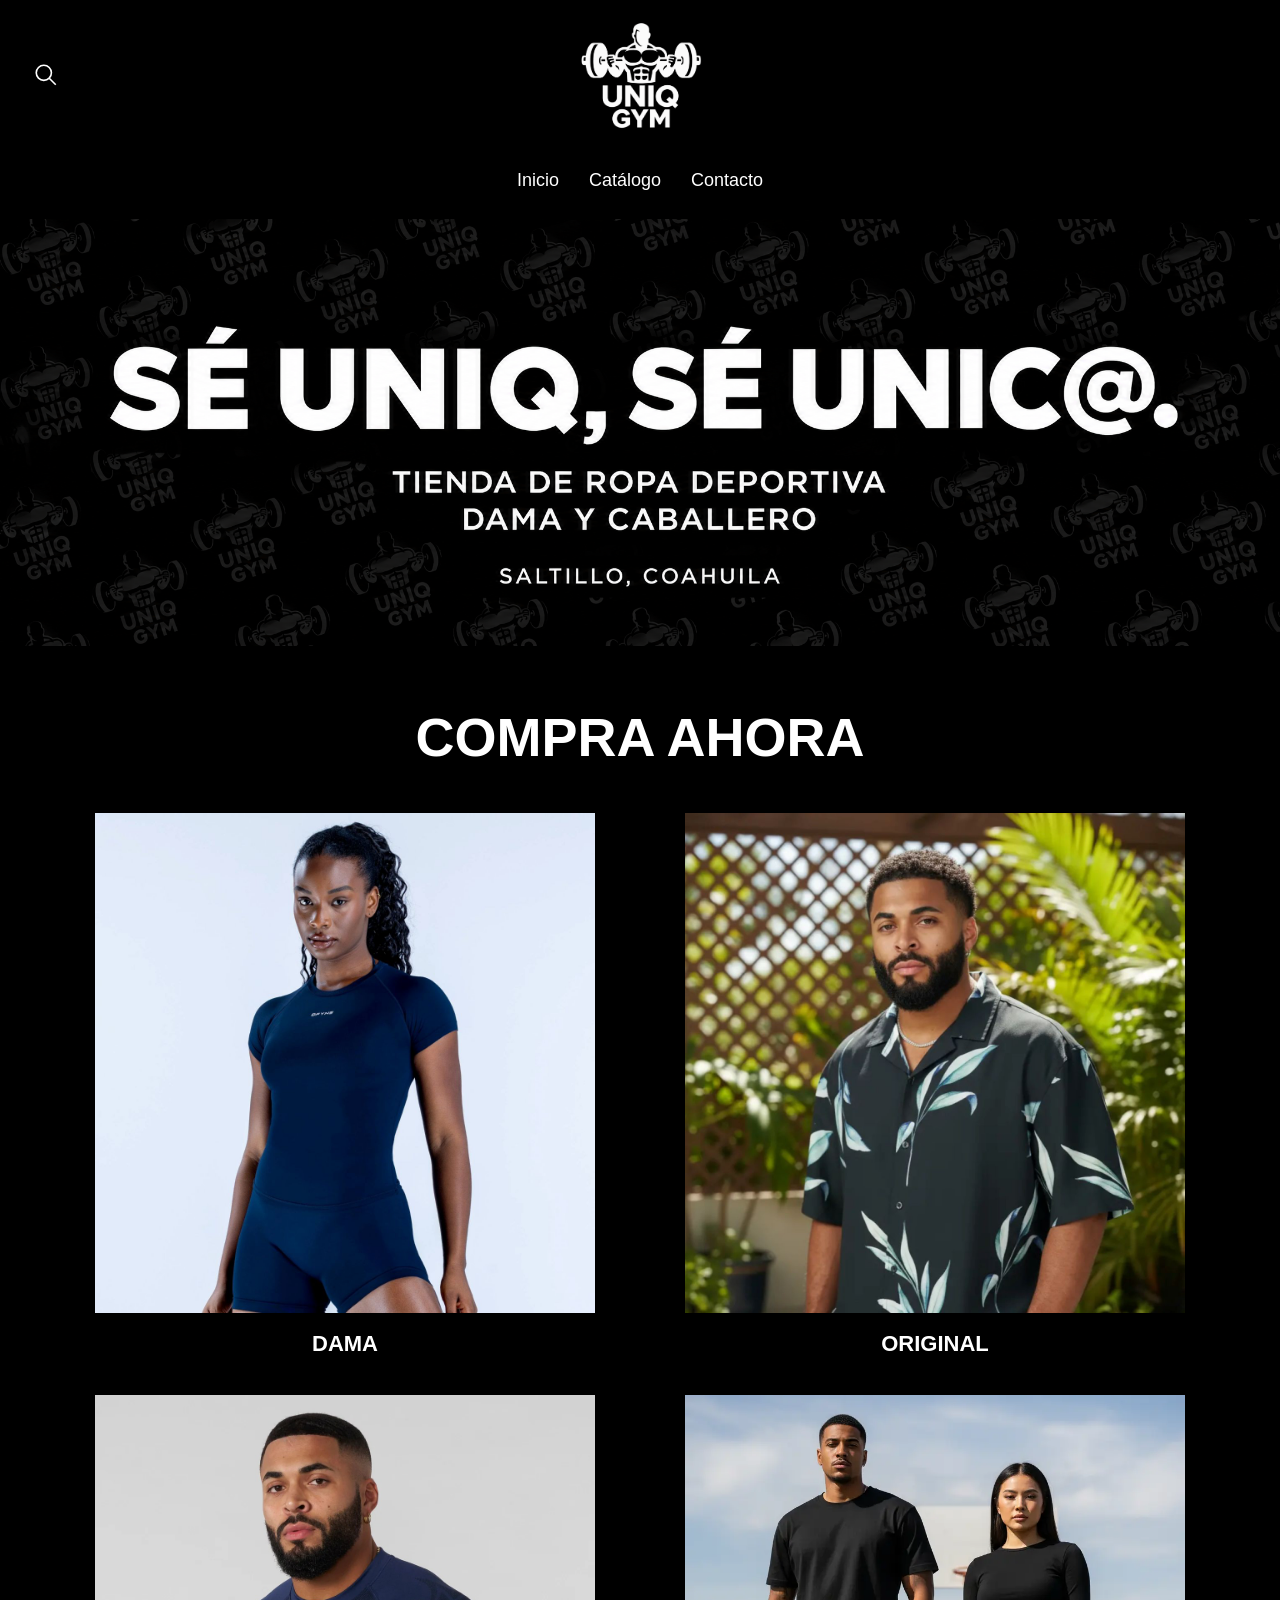
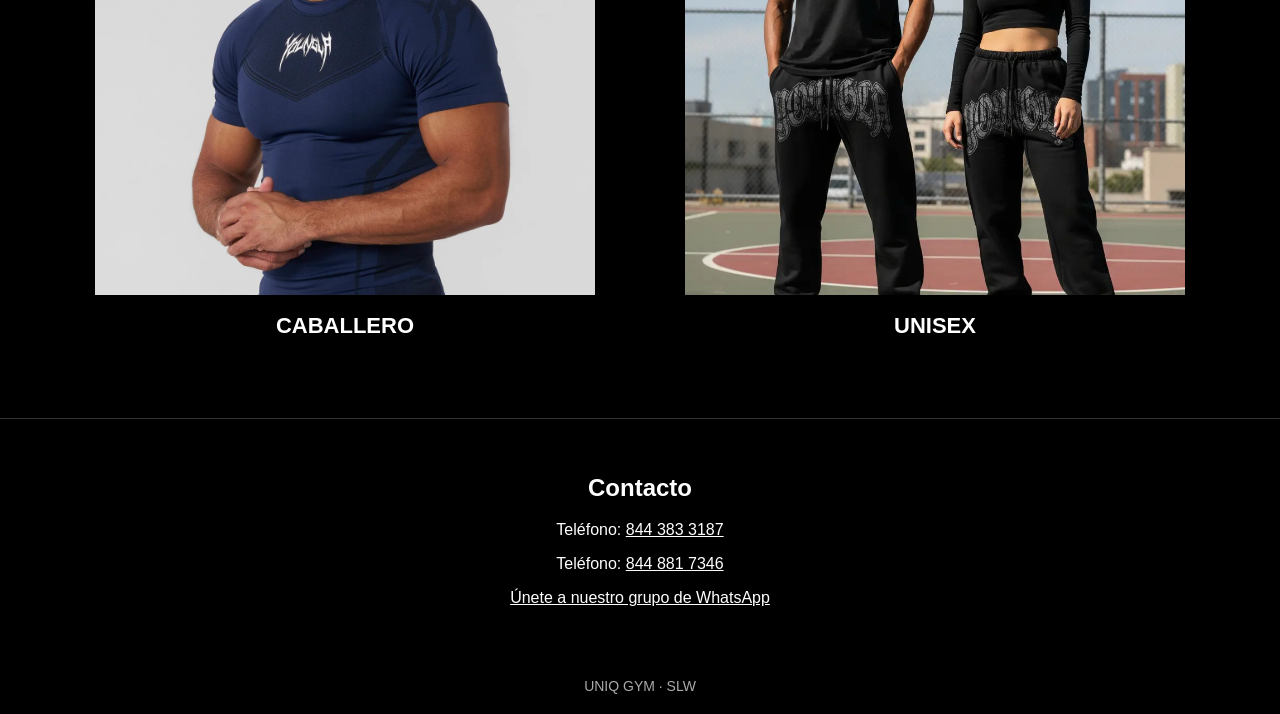
<file: index.html>
<!DOCTYPE html>
<html lang="es">
<head>
  <meta charset="UTF-8">
  <meta name="viewport" content="width=device-width, initial-scale=1.0">
  <title>UNIQ GYM</title>
  <style>
    /* Cambia aquí los colores y la tipografía. */
    * { box-sizing: border-box; }
    html { scroll-behavior: smooth; }
    body { margin: 0; background: #000; color: #fff; font-family: Arial, sans-serif; }
    a { color: inherit; text-decoration: none; }
    .barra-superior { position: relative; display: flex; justify-content: center; align-items: center; min-height: 110px; padding: 20px; }
    .logo { width: 130px; height: 110px; border: none; background: transparent; display: grid; place-items: center; }
    .logo img { width: 100%; height: 100%; object-fit: contain; }
    .boton-buscar { position: absolute; left: 25px; padding: 8px; border: 0; background: transparent; color: white; cursor: pointer; }
    .boton-buscar svg { width: 26px; height: 26px; display: block; }
    nav { display: flex; justify-content: center; gap: 30px; padding: 20px 12px 28px; }
    nav a { font-size: 18px; }
    nav a:hover, nav a:focus-visible { text-decoration: underline; }
    .busqueda { padding: 0 24px 24px; text-align: center; }
    .busqueda input { width: min(100%, 450px); padding: 12px; font: inherit; }
    .portada { min-height: 0; padding: 0; background: transparent; display: grid; place-items: center; }
    /* Guarda principal.jpeg en la misma carpeta que el HTML. */
    .portada img { display: block; width: 100%; height: auto; max-height: 650px; object-fit: contain; }
    .catalogo { max-width: 1200px; margin: auto; padding: 35px 20px 60px; }
    h1 { text-align: center; font-size: clamp(30px, 6vw, 54px); margin: 25px 0 45px; font-weight: 900; }
    .categorias { display: grid; grid-template-columns: repeat(2, minmax(0, 1fr)); gap: 20px; }
    .categoria { text-align: center; }
    .categoria > a { display: block; }
    .foto-categoria { width: 100%; height: 500px; padding: 0; background: transparent; }
    .foto-categoria img { display: block; width: 100%; height: 100%; object-fit: contain; object-position: center; }
    .categoria h2 { font-size: 22px; text-transform: uppercase; }
    .contacto { border-top: 1px solid #333; text-align: center; padding: 35px 20px; }
    .contacto a { text-decoration: underline; }
    footer { text-align: center; padding: 20px; color: #aaa; font-size: 14px; }

    @media (max-width: 480px) {
      nav { gap: 24px; }
      .categorias { gap: 12px; }
      .categoria h2 { font-size: 16px; }
      .foto-categoria { height: 280px; }
    }
  </style>
</head>
<body>
  <header id="inicio">
    <div class="barra-superior">
      <button class="boton-buscar" type="button"
        aria-label="Abrir búsqueda"
        aria-expanded="false"
        aria-controls="busqueda">
        <svg viewBox="0 0 24 24" fill="none"
          stroke="currentColor" stroke-width="1.5" aria-hidden="true">
          <circle cx="10" cy="10" r="7"></circle>
          <path d="m15 15 6 6"></path>
        </svg>
      </button>

      <!-- Guarda logo.png en la misma carpeta que index.html. -->
      <a class="logo" href="#inicio" aria-label="UNIQ GYM: inicio">
        <img src="logo.png" alt="Logotipo de UNIQ GYM">
      </a>
    </div>

    <nav aria-label="Navegación principal">
      <a href="#inicio">Inicio</a>
      <a href="#catalogo">Catálogo</a>
      <a href="#contacto">Contacto</a>
    </nav>

    <div class="busqueda" id="busqueda" hidden>
      <label for="buscar">Buscar categoría:</label>
      <input id="buscar" type="search"
        placeholder="Escribe el nombre de una categoría">
    </div>
  </header>

  <main>
    <section class="portada" aria-label="Imagen principal">
      <img src="banner_principal.png" alt="Promoción de UNIQ GYM">
    </section>

    <section class="catalogo" id="catalogo">
      <h1>COMPRA AHORA</h1>

      <div class="categorias">
        <!-- Cada categoría abre su catálogo en otra pestaña. -->

        <article class="categoria">
          <a href="dama.html" target="_blank" rel="noopener noreferrer">
            <div class="foto-categoria">
              <img src="dama_modelo.jpg" alt="Modelo de ropa para dama">
            </div>
            <h2>Dama</h2>
          </a>
        </article>

        <article class="categoria">
          <a href="original.html" target="_blank" rel="noopener noreferrer">
            <div class="foto-categoria">
              <img src="original_modelo.jpg" alt="Modelo de ropa original">
            </div>
            <h2>Original</h2>
          </a>
        </article>

        <article class="categoria">
          <a href="caballero.html" target="_blank" rel="noopener noreferrer">
            <div class="foto-categoria">
              <img src="caballero_modelo.jpg" alt="Modelo de ropa para caballero">
            </div>
            <h2>Caballero</h2>
          </a>
        </article>

        <article class="categoria">
          <a href="unisex.html" target="_blank" rel="noopener noreferrer">
            <div class="foto-categoria">
              <img src="modelo_unisex.png" alt="Modelos unisex">
            </div>
            <h2>Unisex</h2>
          </a>
        </article>
      </div>

      <p id="sin-resultados" hidden>No se encontraron categorías.</p>
    </section>

    <section class="contacto" id="contacto">
      <h2>Contacto</h2>
      <p>Teléfono: <a href="tel:+528443833187">844 383 3187</a></p>
      <p>Teléfono: <a href="tel:+528448817346">844 881 7346</a></p>

      <p>
        <a href="https://chat.whatsapp.com/HWTNozICdK42UCCc6Hy4zl"
          target="_blank"
          rel="noopener noreferrer">
          Únete a nuestro grupo de WhatsApp
        </a>
      </p>
    </section>
  </main>

  <footer>UNIQ GYM · SLW</footer>

  <script>
    // Abre el buscador y filtra las categorías por su nombre.
    const boton = document.querySelector('.boton-buscar');
    const panel = document.querySelector('#busqueda');
    const campo = document.querySelector('#buscar');

    boton.addEventListener('click', () => {
      panel.hidden = !panel.hidden;
      boton.setAttribute('aria-expanded', String(!panel.hidden));
      if (!panel.hidden) campo.focus();
    });

    campo.addEventListener('input', () => {
      const texto = campo.value.trim().toLocaleLowerCase('es');
      let visibles = 0;

      document.querySelectorAll('.categoria').forEach(categoria => {
        categoria.hidden = !categoria.querySelector('h2')
          .textContent.toLocaleLowerCase('es').includes(texto);

        if (!categoria.hidden) visibles++;
      });

      document.querySelector('#sin-resultados').hidden = visibles > 0;
    });
  </script>
</body>
</html>
</file>
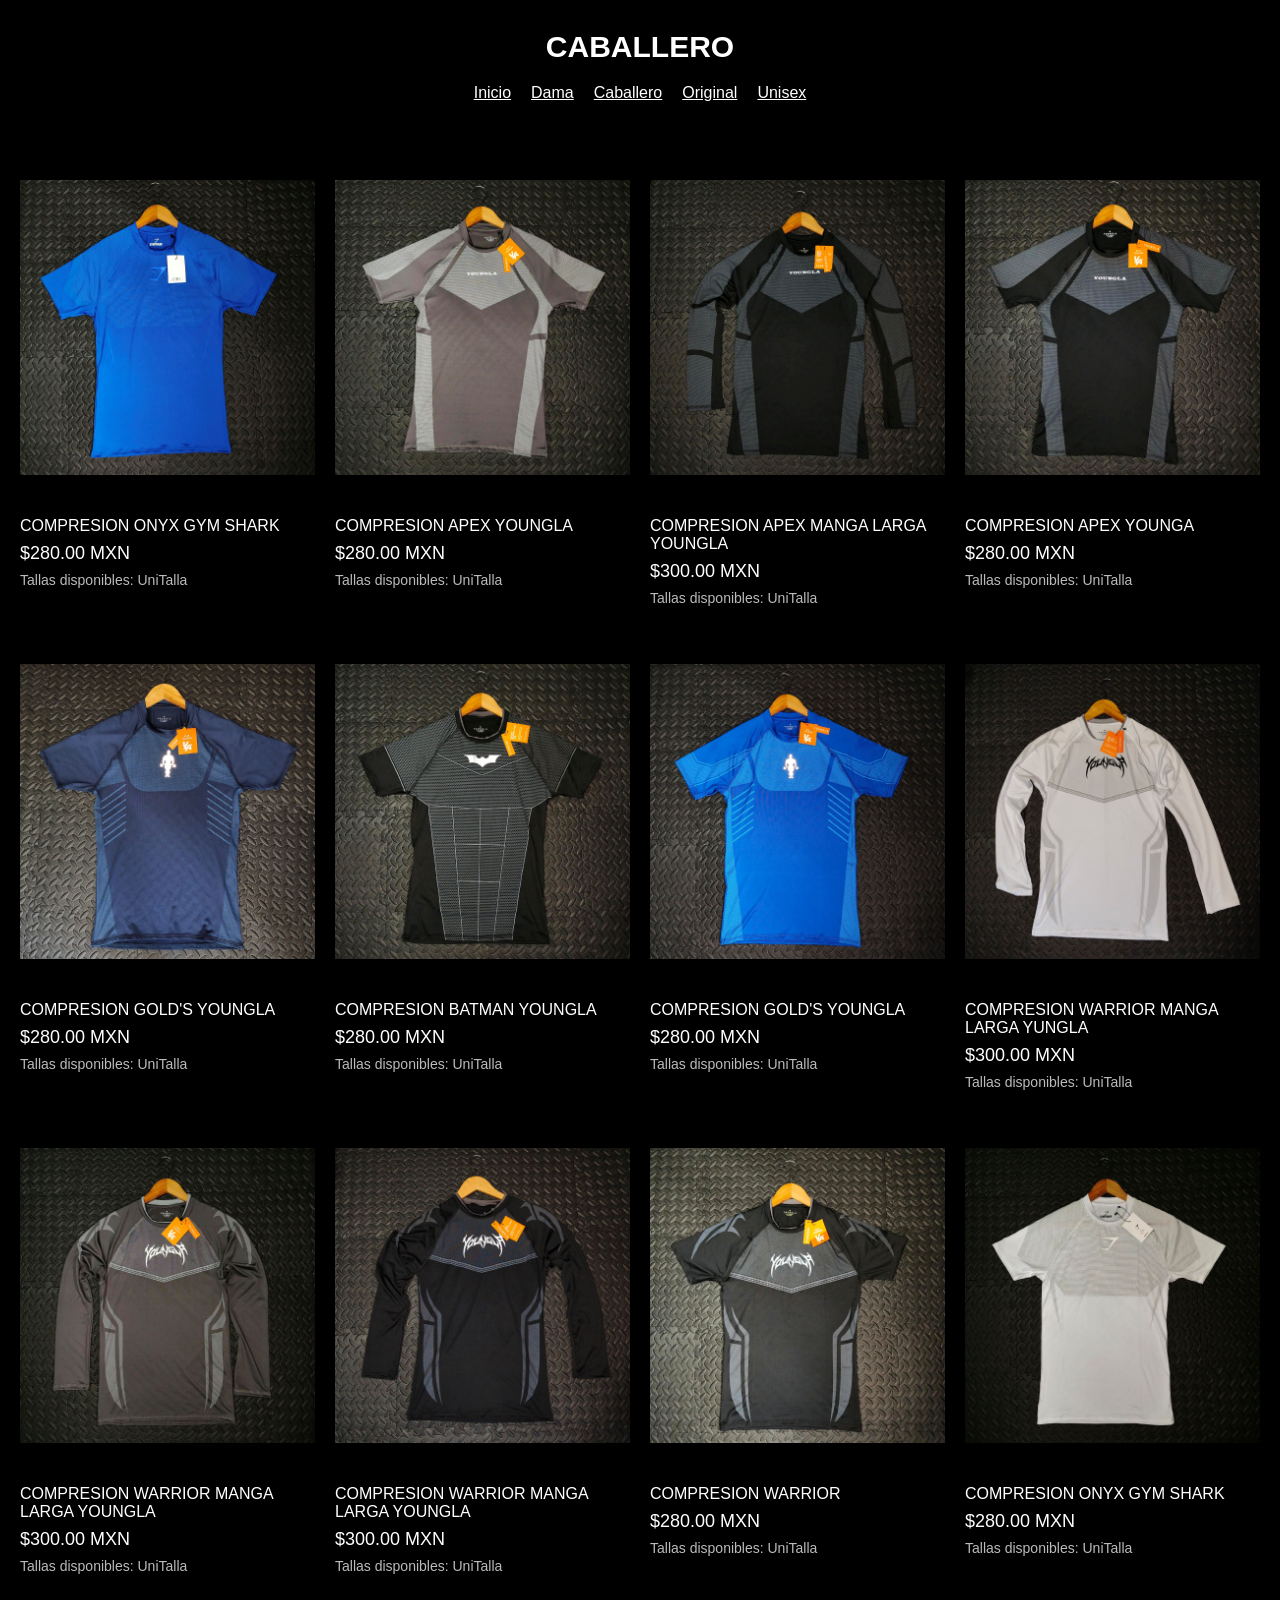
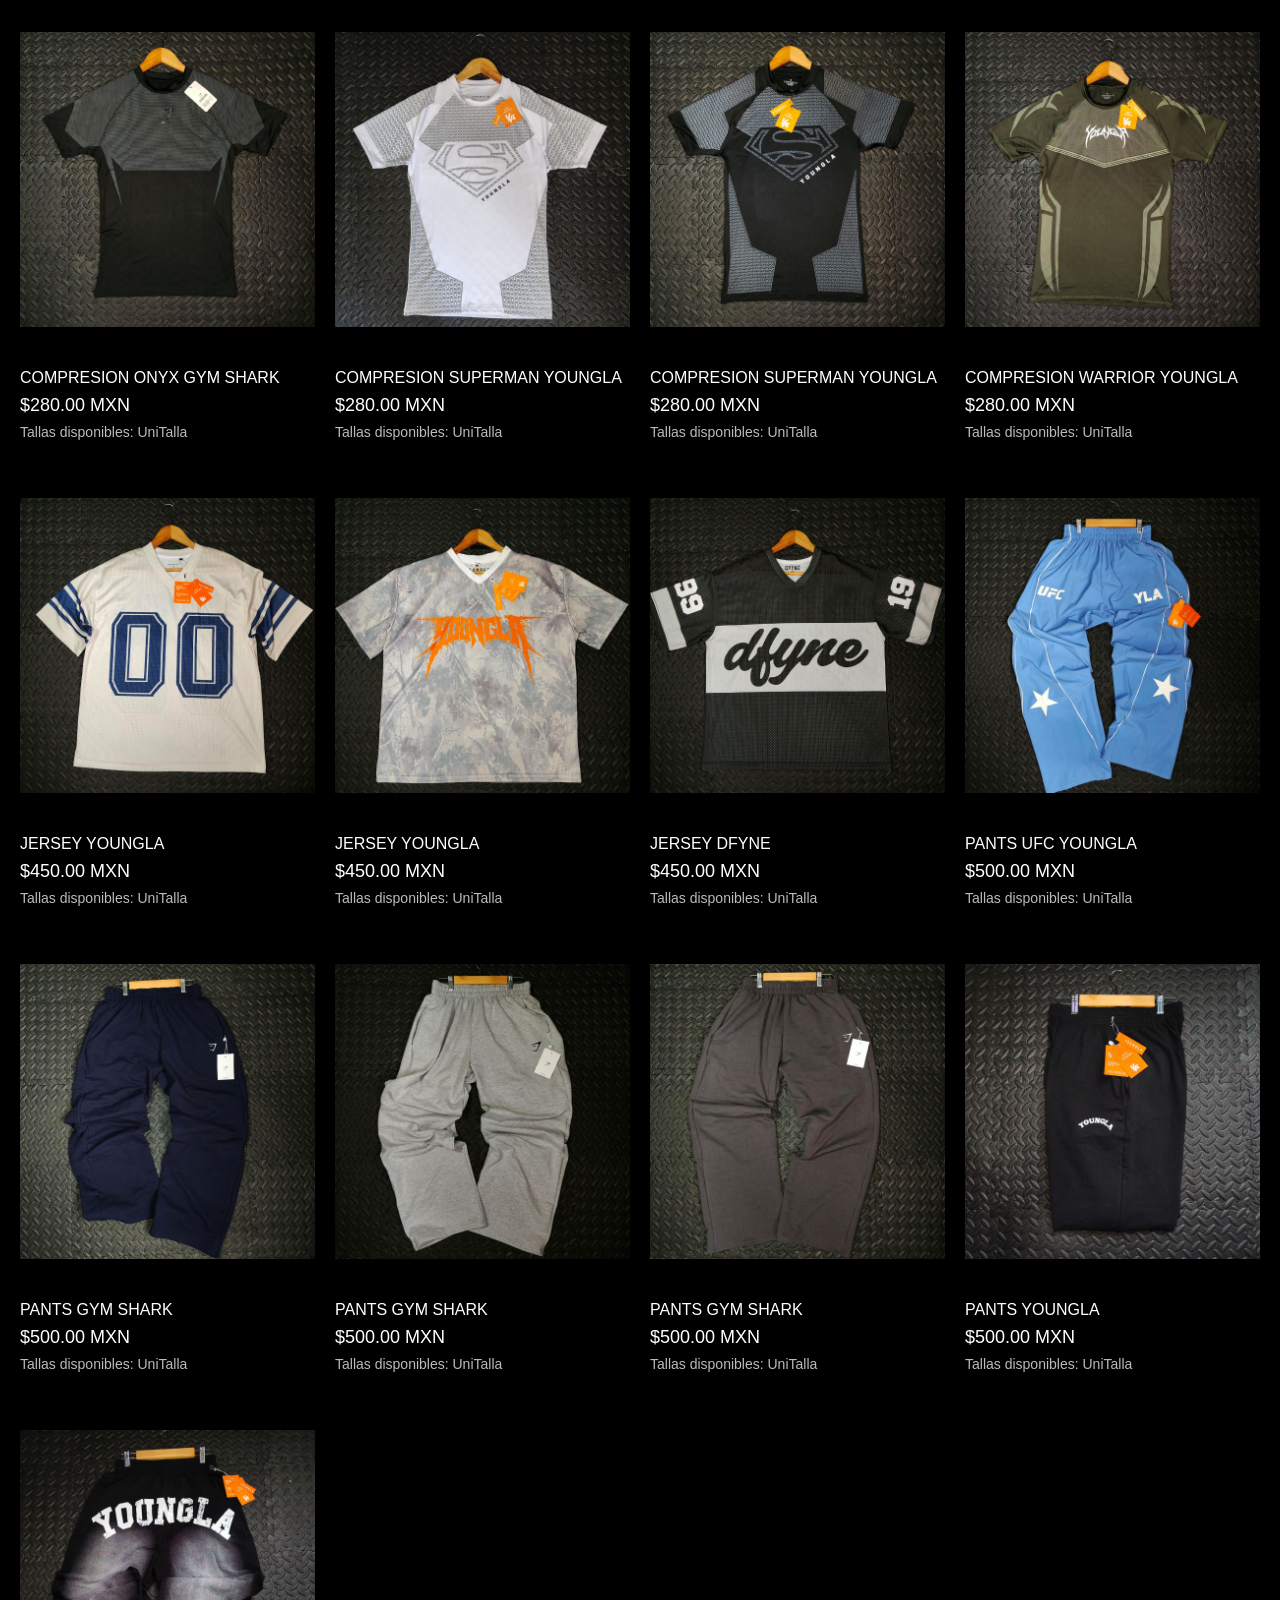
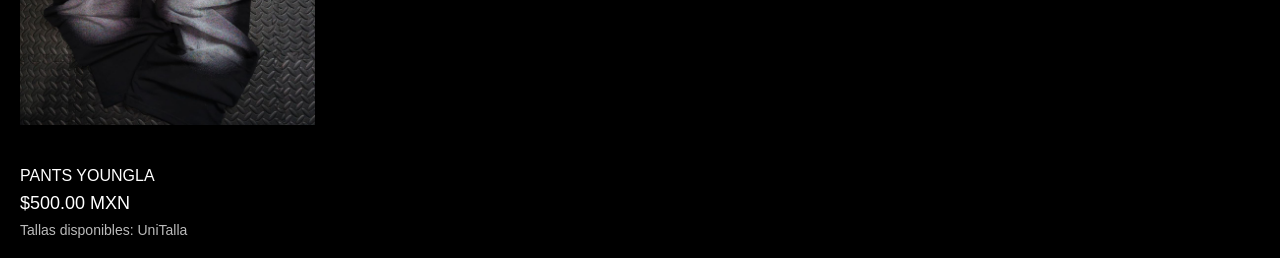
<file: caballero.html>
<!DOCTYPE html><html lang="es"><head><meta charset="UTF-8"><meta name="viewport" content="width=device-width, initial-scale=1.0"><title>Caballero | UNIQ GYM</title><style>

    * { box-sizing: border-box; }

    body {
      margin: 0;
      background: #000;
      color: #fff;
      font-family: Arial, sans-serif;
    }

    header {
      padding: 30px 20px;
      text-align: center;
    }

    h1 {
      margin: 0;
      font-size: 30px;
    }

    .productos {
      max-width: 1400px;
      margin: auto;
      padding: 20px;
      display: grid;
      grid-template-columns: repeat(4, minmax(0, 1fr));
      gap: 30px 20px;
    }

    .producto img {
      display: block;
      width: 100%;
      height: 350px;
      object-fit: contain;
    }

    .producto h2 {
      margin: 15px 0 8px;
      font-size: 16px;
      font-weight: normal;
      text-transform: uppercase;
    }

    .precio {
      margin: 0 0 8px;
      font-size: 18px;
    }

    .tallas {
      margin: 0;
      color: #bbb;
      font-size: 14px;
    }

    @media (max-width: 900px) {
      .productos {
        grid-template-columns: repeat(2, minmax(0, 1fr));
      }
    }

    @media (max-width: 480px) {
      .producto img {
        height: 240px;
      }
    }
  
a {color:inherit;} nav {display:flex;justify-content:center;flex-wrap:wrap;gap:20px;margin-top:20px;} .abrir-foto {display:block;width:100%;padding:0;background:transparent;border:0;color:inherit;cursor:pointer;} .abrir-foto:focus-visible {outline:2px solid white;} dialog {background:#000;color:#fff;border:1px solid #777;width:min(900px,95vw);max-height:95vh;} dialog::backdrop {background:rgba(0,0,0,.85);} dialog img {width:100%;height:65vh;object-fit:contain;} .controles {display:flex;justify-content:center;gap:18px;align-items:center;} .controles button {padding:10px;cursor:pointer;}

/* Vista del producto: fotografías a la izquierda e información a la derecha. */
dialog.ficha-producto {position:fixed;inset:0;width:100vw;max-width:none;height:100dvh;max-height:none;margin:0;padding:0;border:0;background:#000;color:#fff;overflow:auto;}
dialog.ficha-producto::backdrop {background:#000;}
.ficha-barra {position:sticky;top:0;z-index:2;display:flex;align-items:center;justify-content:space-between;gap:20px;padding:18px 28px;background:#000;border-bottom:1px solid #222;}
.ficha-barra strong {font-size:19px;letter-spacing:2px;}
.ficha-barra button {background:transparent;color:#fff;border:1px solid #777;border-radius:25px;padding:10px 18px;cursor:pointer;font:inherit;}
.ficha-contenido {display:grid;grid-template-columns:minmax(0,2fr) minmax(280px,1fr);gap:45px;padding:30px;max-width:1800px;margin:auto;align-items:start;}
.ficha-fotos {display:grid;grid-template-columns:repeat(2,minmax(0,1fr));gap:8px;}
.ficha-fotos.una-foto {grid-template-columns:1fr;}
.ficha-fotos img {display:block;width:100%;height:auto;aspect-ratio:3/4;max-height:80vh;object-fit:contain;background:#000;}
.ficha-info {position:sticky;top:95px;text-align:left;padding:10px 0;overflow-wrap:anywhere;}
.ficha-info h2 {font-size:clamp(25px,3vw,38px);line-height:1.2;font-weight:normal;margin:0 0 22px;text-transform:uppercase;}
.ficha-info .ficha-precio {font-size:22px;margin:0 0 35px;}
.ficha-info h3 {font-size:15px;text-transform:uppercase;letter-spacing:1px;margin:26px 0 14px;}
.ficha-info .ficha-especificaciones {line-height:1.7;color:#ccc;white-space:pre-line;}
.ficha-tallas {display:flex;flex-wrap:wrap;gap:10px;}
.ficha-talla {display:inline-block;min-width:48px;padding:12px 15px;border:1px solid #777;text-align:center;}
@media(max-width:850px){.ficha-contenido{grid-template-columns:1fr;gap:25px;padding:18px;}.ficha-info{position:static;}.ficha-fotos img{max-height:65vh;}.ficha-barra{padding:15px 18px;}}

</style></head><body><header><h1>CABALLERO</h1><nav aria-label="Categorías"><a href="index.html">Inicio</a><a href="dama.html">Dama</a><a href="caballero.html">Caballero</a><a href="original.html">Original</a><a href="unisex.html">Unisex</a></nav></header><main class="productos">
<article class="producto"><button class="abrir-foto" type="button" aria-label="Ver fotos de Compresion ags" data-fotos="caballero/compresion_ags.jpg" data-especificaciones=""><img src="caballero/compresion_ags.jpg" alt="Compresion ags" loading="lazy"></button><h2>Compresion Onyx Gym Shark</h2><p class="precio">$280.00 MXN</p><p class="tallas">Tallas disponibles: UniTalla</p></article>

<article class="producto"><button class="abrir-foto" type="button" aria-label="Ver fotos de Compresion agyla" data-fotos="caballero/compresion_agyla.jpg" data-especificaciones=""><img src="caballero/compresion_agyla.jpg" alt="Compresion agyla" loading="lazy"></button><h2>Compresion Apex Youngla</h2><p class="precio">$280.00 MXN</p><p class="tallas">Tallas disponibles: UniTalla </p></article>

<article class="producto"><button class="abrir-foto" type="button" aria-label="Ver fotos de Compresion amlyla" data-fotos="caballero/compresion_amlyla.jpg" data-especificaciones=""><img src="caballero/compresion_amlyla.jpg" alt="Compresion amlyla" loading="lazy"></button><h2>Compresion Apex Manga larga Youngla</h2><p class="precio">$300.00 MXN</p><p class="tallas">Tallas disponibles: UniTalla</p></article>

<article class="producto"><button class="abrir-foto" type="button" aria-label="Ver fotos de Compresion anyla" data-fotos="caballero/compresion_anyla.jpg" data-especificaciones=""><img src="caballero/compresion_anyla.jpg" alt="Compresion anyla" loading="lazy"></button><h2>Compresion Apex Younga</h2><p class="precio">$280.00 MXN</p><p class="tallas">Tallas disponibles: UniTalla</p></article>

<article class="producto"><button class="abrir-foto" type="button" aria-label="Ver fotos de Compresion ayla" data-fotos="caballero/compresion_ayla.jpg" data-especificaciones=""><img src="caballero/compresion_ayla.jpg" alt="Compresion ayla" loading="lazy"></button><h2>Compresion Gold's Youngla</h2><p class="precio">$280.00 MXN</p><p class="tallas">Tallas disponibles: UniTalla</p></article>

<article class="producto"><button class="abrir-foto" type="button" aria-label="Ver fotos de Compresion bnyla" data-fotos="caballero/compresion_bnyla.jpg" data-especificaciones=""><img src="caballero/compresion_bnyla.jpg" alt="Compresion bnyla" loading="lazy"></button><h2>Compresion Batman Youngla</h2><p class="precio">$280.00 MXN</p><p class="tallas">Tallas disponibles: UniTalla</p></article>

<article class="producto"><button class="abrir-foto" type="button" aria-label="Ver fotos de Compresion mcayla" data-fotos="caballero/compresion_mcayla.jpg" data-especificaciones=""><img src="caballero/compresion_mcayla.jpg" alt="Compresion mcayla" loading="lazy"></button><h2>Compresion Gold's Youngla</h2><p class="precio">$280.00 MXN</p><p class="tallas">Tallas disponibles: UniTalla</p></article>

<article class="producto"><button class="abrir-foto" type="button" aria-label="Ver fotos de Compresion mlbyla" data-fotos="caballero/compresion_mlbyla.jpg" data-especificaciones=""><img src="caballero/compresion_mlbyla.jpg" alt="Compresion mlbyla" loading="lazy"></button><h2>Compresion Warrior Manga larga Yungla</h2><p class="precio">$300.00 MXN</p><p class="tallas">Tallas disponibles: UniTalla</p></article>

<article class="producto"><button class="abrir-foto" type="button" aria-label="Ver fotos de Compresion mlgyla" data-fotos="caballero/compresion_mlgyla.jpg" data-especificaciones=""><img src="caballero/compresion_mlgyla.jpg" alt="Compresion mlgyla" loading="lazy"></button><h2>Compresion Warrior Manga larga Youngla</h2><p class="precio">$300.00 MXN</p><p class="tallas">Tallas disponibles: UniTalla</p></article>

<article class="producto"><button class="abrir-foto" type="button" aria-label="Ver fotos de Compresion mlyla" data-fotos="caballero/compresion_mlyla.jpg" data-especificaciones=""><img src="caballero/compresion_mlyla.jpg" alt="Compresion mlyla" loading="lazy"></button><h2>Compresion Warrior Manga larga Youngla</h2><p class="precio">$300.00 MXN</p><p class="tallas">Tallas disponibles: UniTalla</p></article>

<article class="producto"><button class="abrir-foto" type="button" aria-label="Ver fotos de Compresion nyla" data-fotos="caballero/compresion_nyla.jpg" data-especificaciones=""><img src="caballero/compresion_nyla.jpg" alt="Compresion nyla" loading="lazy"></button><h2>Compresion Warrior</h2><p class="precio">$280.00 MXN</p><p class="tallas">Tallas disponibles: UniTalla</p></article>

<article class="producto"><button class="abrir-foto" type="button" aria-label="Ver fotos de Compresion obgs" data-fotos="caballero/compresion_obgs.jpg" data-especificaciones=""><img src="caballero/compresion_obgs.jpg" alt="Compresion obgs" loading="lazy"></button><h2>Compresion Onyx Gym Shark</h2><p class="precio">$280.00 MXN</p><p class="tallas">Tallas disponibles: UniTalla</p></article>

<article class="producto"><button class="abrir-foto" type="button" aria-label="Ver fotos de Compresion ongsa" data-fotos="caballero/compresion_ongs.jpg" data-especificaciones=""><img src="caballero/compresion_ongs.jpg" alt="Compresion ongsa" loading="lazy"></button><h2>Compresion Onyx Gym Shark</h2><p class="precio">$280.00 MXN</p><p class="tallas">Tallas disponibles: UniTalla</p></article>

<article class="producto"><button class="abrir-foto" type="button" aria-label="Ver fotos de Compresion sbyla" data-fotos="caballero/compresion_sbyla.jpg" data-especificaciones=""><img src="caballero/compresion_sbyla.jpg" alt="Compresion sbyla" loading="lazy"></button><h2>Compresion Superman Youngla</h2><p class="precio">$280.00 MXN</p><p class="tallas">Tallas disponibles: UniTalla</p></article>

<article class="producto"><button class="abrir-foto" type="button" aria-label="Ver fotos de Compresion snyla" data-fotos="caballero/compresion_snyla.jpg" data-especificaciones=""><img src="caballero/compresion_snyla.jpg" alt="Compresion snyla" loading="lazy"></button><h2>Compresion Superman Youngla</h2><p class="precio">$280.00 MXN</p><p class="tallas">Tallas disponibles: UniTalla</p></article>

<article class="producto"><button class="abrir-foto" type="button" aria-label="Ver fotos de Compresion vyla" data-fotos="caballero/compresion_vyla.jpg" data-especificaciones=""><img src="caballero/compresion_vyla.jpg" alt="Compresion vyla" loading="lazy"></button><h2>Compresion Warrior Youngla</h2><p class="precio">$280.00 MXN</p><p class="tallas">Tallas disponibles: UniTalla</p></article>

<article class="producto"><button class="abrir-foto" type="button" aria-label="Ver fotos de Jersey 00yla" data-fotos="caballero/jersey_00yla.jpg" data-especificaciones=""><img src="caballero/jersey_00yla.jpg" alt="Jersey 00yla" loading="lazy"></button><h2>Jersey Youngla</h2><p class="precio">$450.00 MXN</p><p class="tallas">Tallas disponibles: UniTalla</p></article>

<article class="producto"><button class="abrir-foto" type="button" aria-label="Ver fotos de Jersey cyla" data-fotos="caballero/jersey_cyla.jpg" data-especificaciones=""><img src="caballero/jersey_cyla.jpg" alt="Jersey cyla" loading="lazy"></button><h2>Jersey Youngla</h2><p class="precio">$450.00 MXN</p><p class="tallas">Tallas disponibles: UniTalla</p></article>

<article class="producto"><button class="abrir-foto" type="button" aria-label="Ver fotos de Jersey ndfyne" data-fotos="caballero/jersey_ndfyne.jpg" data-especificaciones=""><img src="caballero/jersey_ndfyne.jpg" alt="Jersey ndfyne" loading="lazy"></button><h2>Jersey Dfyne</h2><p class="precio">$450.00 MXN</p><p class="tallas">Tallas disponibles: UniTalla</p></article>

<article class="producto"><button class="abrir-foto" type="button" aria-label="Ver fotos de Pants acufcyla" data-fotos="caballero/pants_acufcyla.jpg" data-especificaciones=""><img src="caballero/pants_acufcyla.jpg" alt="Pants acufcyla" loading="lazy"></button><h2>Pants UFC Youngla</h2><p class="precio">$500.00 MXN</p><p class="tallas">Tallas disponibles: UniTalla</p></article>

<article class="producto"><button class="abrir-foto" type="button" aria-label="Ver fotos de Pants ags" data-fotos="caballero/pants_ags.jpg" data-especificaciones=""><img src="caballero/pants_ags.jpg" alt="Pants ags" loading="lazy"></button><h2>Pants Gym Shark</h2><p class="precio">$500.00 MXN</p><p class="tallas">Tallas disponibles: UniTalla</p></article>

<article class="producto"><button class="abrir-foto" type="button" aria-label="Ver fotos de Pants gcgs" data-fotos="caballero/pants_gcgs.jpg" data-especificaciones=""><img src="caballero/pants_gcgs.jpg" alt="Pants gcgs" loading="lazy"></button><h2>Pants Gym Shark</h2><p class="precio">$500.00 MXN</p><p class="tallas">Tallas disponibles: UniTalla</p></article>

<article class="producto"><button class="abrir-foto" type="button" aria-label="Ver fotos de Pants ggs" data-fotos="caballero/pants_ggs.jpg" data-especificaciones=""><img src="caballero/pants_ggs.jpg" alt="Pants ggs" loading="lazy"></button><h2>Pants Gym Shark</h2><p class="precio">$500.00 MXN</p><p class="tallas">Tallas disponibles: UniTalla</p></article>

<article class="producto"><button class="abrir-foto" type="button" aria-label="Ver fotos de Pants nsyla" data-fotos="caballero/pants_nsyla.jpg" data-especificaciones=""><img src="caballero/pants_nsyla.jpg" alt="Pants nsyla" loading="lazy"></button><h2>Pants Youngla</h2><p class="precio">$500.00 MXN</p><p class="tallas">Tallas disponibles: UniTalla</p></article>

<article class="producto"><button class="abrir-foto" type="button" aria-label="Ver fotos de Pants nyla" data-fotos="caballero/pants_nyla.jpg" data-especificaciones=""><img src="caballero/pants_nyla.jpg" alt="Pants nyla" loading="lazy"></button><h2>Pants Youngla</h2><p class="precio">$500.00 MXN</p><p class="tallas">Tallas disponibles: UniTalla</p></article>
</main><script>

// Edita data-fotos y data-especificaciones en el botón de cada producto.
const ficha = document.createElement('dialog');
ficha.className = 'ficha-producto';
ficha.setAttribute('aria-labelledby', 'ficha-titulo');
ficha.innerHTML = `<div class="ficha-barra"><strong>UNIQ GYM</strong><button type="button" class="ficha-cerrar" autofocus>✕ Cerrar</button></div>
<div class="ficha-contenido"><div class="ficha-fotos"></div><section class="ficha-info">
<h2 id="ficha-titulo"></h2><p class="ficha-precio"></p><h3>Especificaciones del producto</h3><p class="ficha-especificaciones"></p>
<h3>Tallas disponibles</h3><div class="ficha-tallas"></div></section></div>`;
document.body.append(ficha);
let desbordamientoAnterior = '';
function abrirFicha(boton) {
 const producto = boton.closest('.producto');
 const nombre = producto.querySelector('h2').textContent.trim();
 ficha.querySelector('h2').textContent = nombre;
 ficha.querySelector('.ficha-precio').textContent = producto.querySelector('.precio').textContent;
 ficha.querySelector('.ficha-especificaciones').textContent = boton.dataset.especificaciones || nombre;
 const fotos = (boton.dataset.fotos || producto.querySelector('img').getAttribute('src')).split(',').map(r => r.trim()).filter(Boolean);
 const contenedor = ficha.querySelector('.ficha-fotos');
 contenedor.replaceChildren();
 contenedor.classList.toggle('una-foto', fotos.length === 1);
 fotos.forEach((ruta, i) => {
  const img = document.createElement('img'); img.src = ruta; img.alt = nombre + ' — fotografía ' + (i + 1);
  if(i > 1) img.loading = 'lazy';
  contenedor.append(img);
 });
 const tallas = producto.querySelector('.tallas').textContent.replace(/^Tallas disponibles:\s*/i, '').replace(/\.\s*$/, '').trim();
 const contenedorTallas = ficha.querySelector('.ficha-tallas'); contenedorTallas.replaceChildren();
 tallas.split(',').forEach(talla => {const etiqueta = document.createElement('span');etiqueta.className='ficha-talla';etiqueta.textContent=talla.trim();contenedorTallas.append(etiqueta);});
 desbordamientoAnterior = document.body.style.overflow;
 document.body.style.overflow = 'hidden';
 ficha.showModal(); ficha.scrollTop = 0;
}
document.querySelectorAll('.abrir-foto').forEach(boton => boton.addEventListener('click', () => abrirFicha(boton)));
ficha.querySelector('.ficha-cerrar').addEventListener('click', () => ficha.close());
ficha.addEventListener('close', () => {document.body.style.overflow = desbordamientoAnterior;});

</script>
</body></html>
</file>
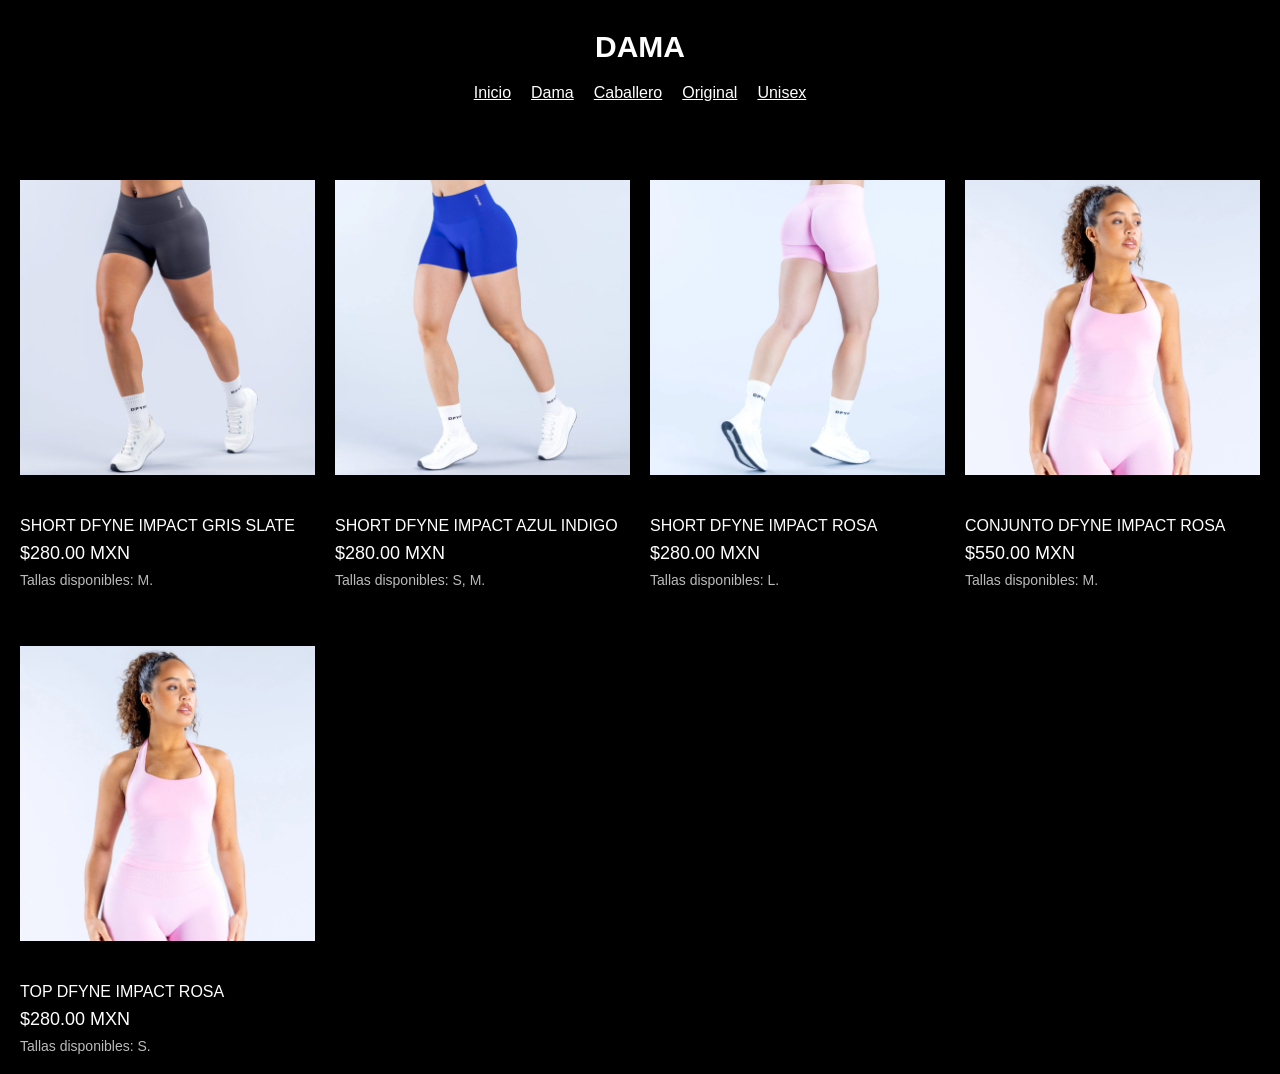
<file: dama.html>
<!DOCTYPE html><html lang="es"><head><meta charset="UTF-8"><meta name="viewport" content="width=device-width, initial-scale=1.0"><title>Dama | UNIQ GYM</title><style>

    * { box-sizing: border-box; }

    body {
      margin: 0;
      background: #000;
      color: #fff;
      font-family: Arial, sans-serif;
    }

    header {
      padding: 30px 20px;
      text-align: center;
    }

    h1 {
      margin: 0;
      font-size: 30px;
    }

    .productos {
      max-width: 1400px;
      margin: auto;
      padding: 20px;
      display: grid;
      grid-template-columns: repeat(4, minmax(0, 1fr));
      gap: 30px 20px;
    }

    .producto img {
      display: block;
      width: 100%;
      height: 350px;
      object-fit: contain;
    }

    .producto h2 {
      margin: 15px 0 8px;
      font-size: 16px;
      font-weight: normal;
      text-transform: uppercase;
    }

    .precio {
      margin: 0 0 8px;
      font-size: 18px;
    }

    .tallas {
      margin: 0;
      color: #bbb;
      font-size: 14px;
    }

    @media (max-width: 900px) {
      .productos {
        grid-template-columns: repeat(2, minmax(0, 1fr));
      }
    }

    @media (max-width: 480px) {
      .producto img {
        height: 240px;
      }
    }
  
a {color:inherit;} nav {display:flex;justify-content:center;flex-wrap:wrap;gap:20px;margin-top:20px;} .abrir-foto {display:block;width:100%;padding:0;background:transparent;border:0;color:inherit;cursor:pointer;} .abrir-foto:focus-visible {outline:2px solid white;} dialog {background:#000;color:#fff;border:1px solid #777;width:min(900px,95vw);max-height:95vh;} dialog::backdrop {background:rgba(0,0,0,.85);} dialog img {width:100%;height:65vh;object-fit:contain;} .controles {display:flex;justify-content:center;gap:18px;align-items:center;} .controles button {padding:10px;cursor:pointer;}

/* Vista del producto: fotografías a la izquierda e información a la derecha. */
dialog.ficha-producto {position:fixed;inset:0;width:100vw;max-width:none;height:100dvh;max-height:none;margin:0;padding:0;border:0;background:#000;color:#fff;overflow:auto;}
dialog.ficha-producto::backdrop {background:#000;}
.ficha-barra {position:sticky;top:0;z-index:2;display:flex;align-items:center;justify-content:space-between;gap:20px;padding:18px 28px;background:#000;border-bottom:1px solid #222;}
.ficha-barra strong {font-size:19px;letter-spacing:2px;}
.ficha-barra button {background:transparent;color:#fff;border:1px solid #777;border-radius:25px;padding:10px 18px;cursor:pointer;font:inherit;}
.ficha-contenido {display:grid;grid-template-columns:minmax(0,2fr) minmax(280px,1fr);gap:45px;padding:30px;max-width:1800px;margin:auto;align-items:start;}
.ficha-fotos {display:grid;grid-template-columns:repeat(2,minmax(0,1fr));gap:8px;}
.ficha-fotos.una-foto {grid-template-columns:1fr;}
.ficha-fotos img {display:block;width:100%;height:auto;aspect-ratio:3/4;max-height:80vh;object-fit:contain;background:#000;}
.ficha-info {position:sticky;top:95px;text-align:left;padding:10px 0;overflow-wrap:anywhere;}
.ficha-info h2 {font-size:clamp(25px,3vw,38px);line-height:1.2;font-weight:normal;margin:0 0 22px;text-transform:uppercase;}
.ficha-info .ficha-precio {font-size:22px;margin:0 0 35px;}
.ficha-info h3 {font-size:15px;text-transform:uppercase;letter-spacing:1px;margin:26px 0 14px;}
.ficha-info .ficha-especificaciones {line-height:1.7;color:#ccc;white-space:pre-line;}
.ficha-tallas {display:flex;flex-wrap:wrap;gap:10px;}
.ficha-talla {display:inline-block;min-width:48px;padding:12px 15px;border:1px solid #777;text-align:center;}
@media(max-width:850px){.ficha-contenido{grid-template-columns:1fr;gap:25px;padding:18px;}.ficha-info{position:static;}.ficha-fotos img{max-height:65vh;}.ficha-barra{padding:15px 18px;}}

</style></head><body><header><h1>DAMA</h1><nav aria-label="Categorías"><a href="index.html">Inicio</a><a href="dama.html">Dama</a><a href="caballero.html">Caballero</a><a href="original.html">Original</a><a href="unisex.html">Unisex</a></nav></header><main class="productos">
<article class="producto"><button class="abrir-foto" type="button" aria-label="Ver fotos de Short DFYNE impact gris slate" data-fotos="dama/short_gris.jpg" data-especificaciones=""><img src="dama/short_gris.jpg" alt="Short DFYNE impact gris slate" loading="lazy"></button><h2>Short DFYNE impact gris slate</h2><p class="precio">$280.00 MXN</p><p class="tallas">Tallas disponibles: M.</p></article>
<article class="producto"><button class="abrir-foto" type="button" aria-label="Ver fotos de Short DFYNE impact azul indigo" data-fotos="dama/short_azuli.jpg" data-especificaciones=""><img src="dama/short_azuli.jpg" alt="Short DFYNE impact azul indigo" loading="lazy"></button><h2>Short DFYNE impact azul indigo</h2><p class="precio">$280.00 MXN</p><p class="tallas">Tallas disponibles: S, M.</p></article>
<article class="producto"><button class="abrir-foto" type="button" aria-label="Ver fotos de Short DFYNE impact rosa" data-fotos="dama/short_rosa.jpg" data-especificaciones=""><img src="dama/short_rosa.jpg" alt="Short DFYNE impact rosa" loading="lazy"></button><h2>Short DFYNE impact rosa</h2><p class="precio">$280.00 MXN</p><p class="tallas">Tallas disponibles: L.</p></article>
<article class="producto"><button class="abrir-foto" type="button" aria-label="Ver fotos de Conjunto DFYNE impact rosa" data-fotos="dama/conjuntos_rosa.jpg" data-especificaciones=""><img src="dama/conjuntos_rosa.jpg" alt="Conjunto DFYNE impact rosa" loading="lazy"></button><h2>Conjunto DFYNE impact rosa</h2><p class="precio">$550.00 MXN</p><p class="tallas">Tallas disponibles: M.</p></article>
<article class="producto"><button class="abrir-foto" type="button" aria-label="Ver fotos de Top DFYNE impact rosa" data-fotos="dama/top_rosa.jpg" data-especificaciones=""><img src="dama/top_rosa.jpg" alt="Top DFYNE impact rosa" loading="lazy"></button><h2>Top DFYNE impact rosa</h2><p class="precio">$280.00 MXN</p><p class="tallas">Tallas disponibles: S.</p></article>
</main><script>

// Edita data-fotos y data-especificaciones en el botón de cada producto.
const ficha = document.createElement('dialog');
ficha.className = 'ficha-producto';
ficha.setAttribute('aria-labelledby', 'ficha-titulo');
ficha.innerHTML = `<div class="ficha-barra"><strong>UNIQ GYM</strong><button type="button" class="ficha-cerrar" autofocus>✕ Cerrar</button></div>
<div class="ficha-contenido"><div class="ficha-fotos"></div><section class="ficha-info">
<h2 id="ficha-titulo"></h2><p class="ficha-precio"></p><h3>Especificaciones del producto</h3><p class="ficha-especificaciones"></p>
<h3>Tallas disponibles</h3><div class="ficha-tallas"></div></section></div>`;
document.body.append(ficha);
let desbordamientoAnterior = '';
function abrirFicha(boton) {
 const producto = boton.closest('.producto');
 const nombre = producto.querySelector('h2').textContent.trim();
 ficha.querySelector('h2').textContent = nombre;
 ficha.querySelector('.ficha-precio').textContent = producto.querySelector('.precio').textContent;
 ficha.querySelector('.ficha-especificaciones').textContent = boton.dataset.especificaciones || nombre;
 const fotos = (boton.dataset.fotos || producto.querySelector('img').getAttribute('src')).split(',').map(r => r.trim()).filter(Boolean);
 const contenedor = ficha.querySelector('.ficha-fotos');
 contenedor.replaceChildren();
 contenedor.classList.toggle('una-foto', fotos.length === 1);
 fotos.forEach((ruta, i) => {
  const img = document.createElement('img'); img.src = ruta; img.alt = nombre + ' — fotografía ' + (i + 1);
  if(i > 1) img.loading = 'lazy';
  contenedor.append(img);
 });
 const tallas = producto.querySelector('.tallas').textContent.replace(/^Tallas disponibles:\s*/i, '').replace(/\.\s*$/, '').trim();
 const contenedorTallas = ficha.querySelector('.ficha-tallas'); contenedorTallas.replaceChildren();
 tallas.split(',').forEach(talla => {const etiqueta = document.createElement('span');etiqueta.className='ficha-talla';etiqueta.textContent=talla.trim();contenedorTallas.append(etiqueta);});
 desbordamientoAnterior = document.body.style.overflow;
 document.body.style.overflow = 'hidden';
 ficha.showModal(); ficha.scrollTop = 0;
}
document.querySelectorAll('.abrir-foto').forEach(boton => boton.addEventListener('click', () => abrirFicha(boton)));
ficha.querySelector('.ficha-cerrar').addEventListener('click', () => ficha.close());
ficha.addEventListener('close', () => {document.body.style.overflow = desbordamientoAnterior;});

</script>
</body></html>
</file>
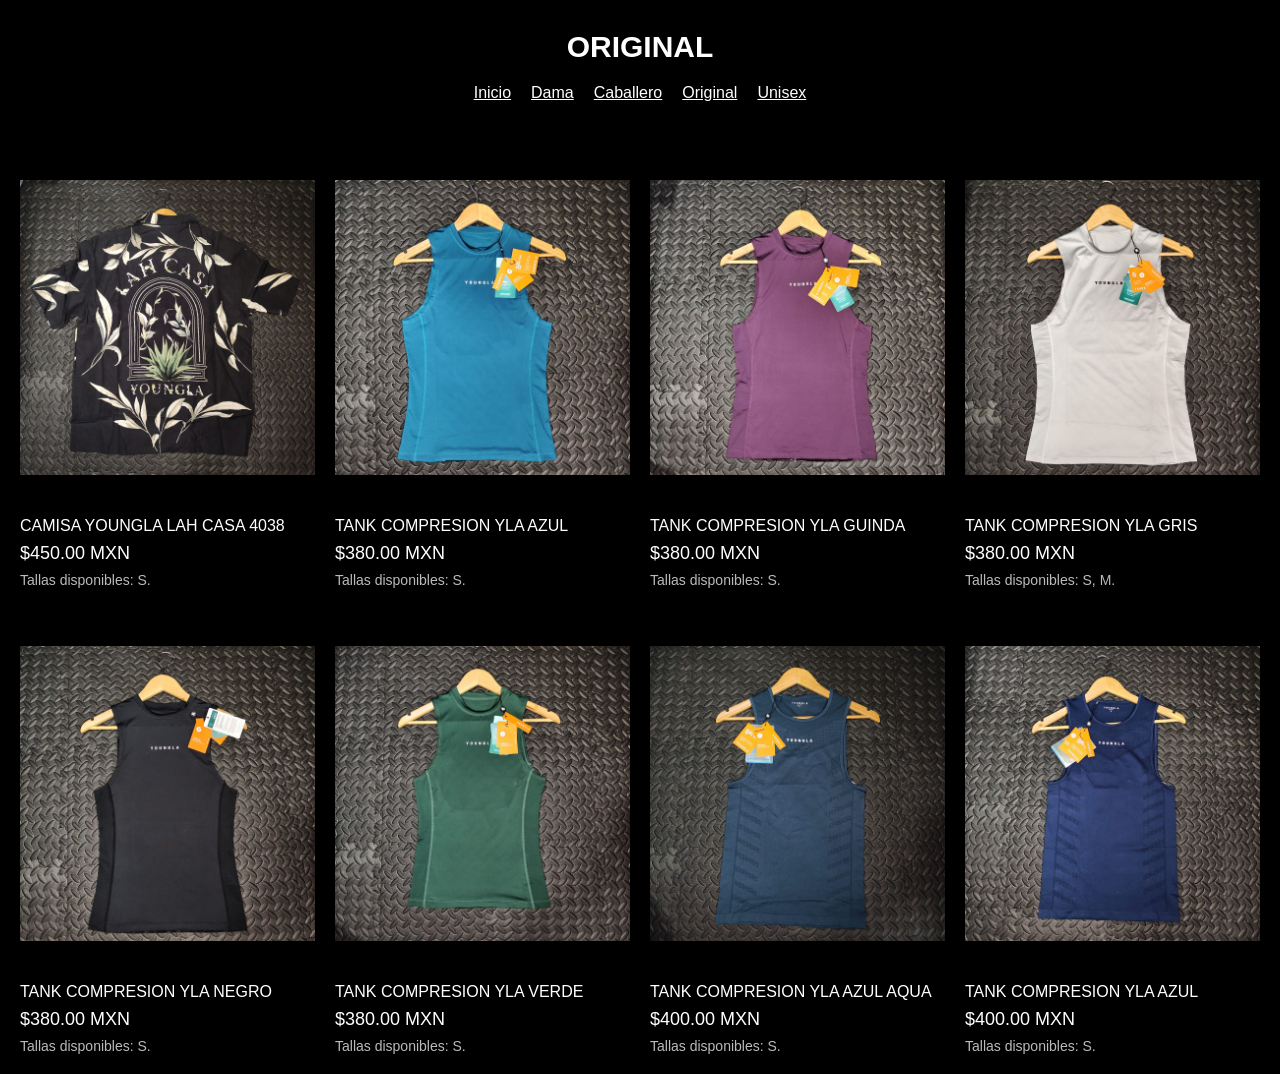
<file: original.html>
<!DOCTYPE html><html lang="es"><head><meta charset="UTF-8"><meta name="viewport" content="width=device-width, initial-scale=1.0"><title>Original | UNIQ GYM</title><style>

    * { box-sizing: border-box; }

    body {
      margin: 0;
      background: #000;
      color: #fff;
      font-family: Arial, sans-serif;
    }

    header {
      padding: 30px 20px;
      text-align: center;
    }

    h1 {
      margin: 0;
      font-size: 30px;
    }

    .productos {
      max-width: 1400px;
      margin: auto;
      padding: 20px;
      display: grid;
      grid-template-columns: repeat(4, minmax(0, 1fr));
      gap: 30px 20px;
    }

    .producto img {
      display: block;
      width: 100%;
      height: 350px;
      object-fit: contain;
    }

    .producto h2 {
      margin: 15px 0 8px;
      font-size: 16px;
      font-weight: normal;
      text-transform: uppercase;
    }

    .precio {
      margin: 0 0 8px;
      font-size: 18px;
    }

    .tallas {
      margin: 0;
      color: #bbb;
      font-size: 14px;
    }

    @media (max-width: 900px) {
      .productos {
        grid-template-columns: repeat(2, minmax(0, 1fr));
      }
    }

    @media (max-width: 480px) {
      .producto img {
        height: 240px;
      }
    }
  
a {color:inherit;} nav {display:flex;justify-content:center;flex-wrap:wrap;gap:20px;margin-top:20px;} .abrir-foto {display:block;width:100%;padding:0;background:transparent;border:0;color:inherit;cursor:pointer;} .abrir-foto:focus-visible {outline:2px solid white;} dialog {background:#000;color:#fff;border:1px solid #777;width:min(900px,95vw);max-height:95vh;} dialog::backdrop {background:rgba(0,0,0,.85);} dialog img {width:100%;height:65vh;object-fit:contain;} .controles {display:flex;justify-content:center;gap:18px;align-items:center;} .controles button {padding:10px;cursor:pointer;}

/* Vista del producto: fotografías a la izquierda e información a la derecha. */
dialog.ficha-producto {position:fixed;inset:0;width:100vw;max-width:none;height:100dvh;max-height:none;margin:0;padding:0;border:0;background:#000;color:#fff;overflow:auto;}
dialog.ficha-producto::backdrop {background:#000;}
.ficha-barra {position:sticky;top:0;z-index:2;display:flex;align-items:center;justify-content:space-between;gap:20px;padding:18px 28px;background:#000;border-bottom:1px solid #222;}
.ficha-barra strong {font-size:19px;letter-spacing:2px;}
.ficha-barra button {background:transparent;color:#fff;border:1px solid #777;border-radius:25px;padding:10px 18px;cursor:pointer;font:inherit;}
.ficha-contenido {display:grid;grid-template-columns:minmax(0,2fr) minmax(280px,1fr);gap:45px;padding:30px;max-width:1800px;margin:auto;align-items:start;}
.ficha-fotos {display:grid;grid-template-columns:repeat(2,minmax(0,1fr));gap:8px;}
.ficha-fotos.una-foto {grid-template-columns:1fr;}
.ficha-fotos img {display:block;width:100%;height:auto;aspect-ratio:3/4;max-height:80vh;object-fit:contain;background:#000;}
.ficha-info {position:sticky;top:95px;text-align:left;padding:10px 0;overflow-wrap:anywhere;}
.ficha-info h2 {font-size:clamp(25px,3vw,38px);line-height:1.2;font-weight:normal;margin:0 0 22px;text-transform:uppercase;}
.ficha-info .ficha-precio {font-size:22px;margin:0 0 35px;}
.ficha-info h3 {font-size:15px;text-transform:uppercase;letter-spacing:1px;margin:26px 0 14px;}
.ficha-info .ficha-especificaciones {line-height:1.7;color:#ccc;white-space:pre-line;}
.ficha-tallas {display:flex;flex-wrap:wrap;gap:10px;}
.ficha-talla {display:inline-block;min-width:48px;padding:12px 15px;border:1px solid #777;text-align:center;}
@media(max-width:850px){.ficha-contenido{grid-template-columns:1fr;gap:25px;padding:18px;}.ficha-info{position:static;}.ficha-fotos img{max-height:65vh;}.ficha-barra{padding:15px 18px;}}

</style></head><body><header><h1>ORIGINAL</h1><nav aria-label="Categorías"><a href="index.html">Inicio</a><a href="dama.html">Dama</a><a href="caballero.html">Caballero</a><a href="original.html">Original</a><a href="unisex.html">Unisex</a></nav></header><main class="productos">
<article class="producto"><button class="abrir-foto" type="button" aria-label="Ver fotos de Camisa YOUNGLA Lah Casa 4038" data-fotos="original/camisa_yla.jpg" data-especificaciones=""><img src="original/camisa_yla.jpg" alt="Camisa YOUNGLA Lah Casa 4038" loading="lazy"></button><h2>Camisa YOUNGLA Lah Casa 4038</h2><p class="precio">$450.00 MXN</p><p class="tallas">Tallas disponibles: S.</p></article>

<article class="producto"><button class="abrir-foto" type="button" aria-label="Ver fotos de Tank compresion YLA azul" data-fotos="original/compresion_blitza.jpg" data-especificaciones=""><img src="original/compresion_blitza.jpg" alt="Tank compresion YLA azul" loading="lazy"></button><h2>Tank compresion YLA azul</h2><p class="precio">$380.00 MXN</p><p class="tallas">Tallas disponibles: S.</p></article>

<article class="producto"><button class="abrir-foto" type="button" aria-label="Ver fotos de Tank compresion YLA guinda" data-fotos="original/compresion_blitzg.jpg" data-especificaciones=""><img src="original/compresion_blitzg.jpg" alt="Tank compresion YLA guinda" loading="lazy"></button><h2>Tank compresion YLA guinda</h2><p class="precio">$380.00 MXN</p><p class="tallas">Tallas disponibles: S.</p></article>

<article class="producto"><button class="abrir-foto" type="button" aria-label="Ver fotos de Tank compresion YLA gris" data-fotos="original/compresion_blitzgr.jpg" data-especificaciones=""><img src="original/compresion_blitzgr.jpg" alt="Tank compresion YLA gris" loading="lazy"></button><h2>Tank compresion YLA gris</h2><p class="precio">$380.00 MXN</p><p class="tallas">Tallas disponibles: S, M.</p></article>

<article class="producto"><button class="abrir-foto" type="button" aria-label="Ver fotos de Tank compresion YLA negro" data-fotos="original/compresion_blitzn.jpg" data-especificaciones=""><img src="original/compresion_blitzn.jpg" alt="Tank compresion YLA negro" loading="lazy"></button><h2>Tank compresion YLA negro</h2><p class="precio">$380.00 MXN</p><p class="tallas">Tallas disponibles: S.</p></article>

<article class="producto"><button class="abrir-foto" type="button" aria-label="Ver fotos de Tank compresion YLA verde" data-fotos="original/compresion_blitzv.jpg" data-especificaciones=""><img src="original/compresion_blitzv.jpg" alt="Tank compresion YLA verde" loading="lazy"></button><h2>Tank compresion YLA verde</h2><p class="precio">$380.00 MXN</p><p class="tallas">Tallas disponibles: S.</p></article>

<article class="producto"><button class="abrir-foto" type="button" aria-label="Ver fotos de Tank compresion YLA azul aqua" data-fotos="original/compresion_waraa.jpg" data-especificaciones=""><img src="original/compresion_waraa.jpg" alt="Tank compresion YLA azul aqua" loading="lazy"></button><h2>Tank compresion YLA azul aqua</h2><p class="precio">$400.00 MXN</p><p class="tallas">Tallas disponibles: S.</p></article>

<article class="producto"><button class="abrir-foto" type="button" aria-label="Ver fotos de Tank compresion YLA azul" data-fotos="original/compresion_waraf.jpg" data-especificaciones=""><img src="original/compresion_waraf.jpg" alt="Tank compresion YLA azul" loading="lazy"></button><h2>Tank compresion YLA azul</h2><p class="precio">$400.00 MXN</p><p class="tallas">Tallas disponibles: S.</p></article>
</main><script>

// Edita data-fotos y data-especificaciones en el botón de cada producto.
const ficha = document.createElement('dialog');
ficha.className = 'ficha-producto';
ficha.setAttribute('aria-labelledby', 'ficha-titulo');
ficha.innerHTML = `<div class="ficha-barra"><strong>UNIQ GYM</strong><button type="button" class="ficha-cerrar" autofocus>✕ Cerrar</button></div>
<div class="ficha-contenido"><div class="ficha-fotos"></div><section class="ficha-info">
<h2 id="ficha-titulo"></h2><p class="ficha-precio"></p><h3>Especificaciones del producto</h3><p class="ficha-especificaciones"></p>
<h3>Tallas disponibles</h3><div class="ficha-tallas"></div></section></div>`;
document.body.append(ficha);
let desbordamientoAnterior = '';
function abrirFicha(boton) {
 const producto = boton.closest('.producto');
 const nombre = producto.querySelector('h2').textContent.trim();
 ficha.querySelector('h2').textContent = nombre;
 ficha.querySelector('.ficha-precio').textContent = producto.querySelector('.precio').textContent;
 ficha.querySelector('.ficha-especificaciones').textContent = boton.dataset.especificaciones || nombre;
 const fotos = (boton.dataset.fotos || producto.querySelector('img').getAttribute('src')).split(',').map(r => r.trim()).filter(Boolean);
 const contenedor = ficha.querySelector('.ficha-fotos');
 contenedor.replaceChildren();
 contenedor.classList.toggle('una-foto', fotos.length === 1);
 fotos.forEach((ruta, i) => {
  const img = document.createElement('img'); img.src = ruta; img.alt = nombre + ' — fotografía ' + (i + 1);
  if(i > 1) img.loading = 'lazy';
  contenedor.append(img);
 });
 const tallas = producto.querySelector('.tallas').textContent.replace(/^Tallas disponibles:\s*/i, '').replace(/\.\s*$/, '').trim();
 const contenedorTallas = ficha.querySelector('.ficha-tallas'); contenedorTallas.replaceChildren();
 tallas.split(',').forEach(talla => {const etiqueta = document.createElement('span');etiqueta.className='ficha-talla';etiqueta.textContent=talla.trim();contenedorTallas.append(etiqueta);});
 desbordamientoAnterior = document.body.style.overflow;
 document.body.style.overflow = 'hidden';
 ficha.showModal(); ficha.scrollTop = 0;
}
document.querySelectorAll('.abrir-foto').forEach(boton => boton.addEventListener('click', () => abrirFicha(boton)));
ficha.querySelector('.ficha-cerrar').addEventListener('click', () => ficha.close());
ficha.addEventListener('close', () => {document.body.style.overflow = desbordamientoAnterior;});

</script>
</body></html>
</file>
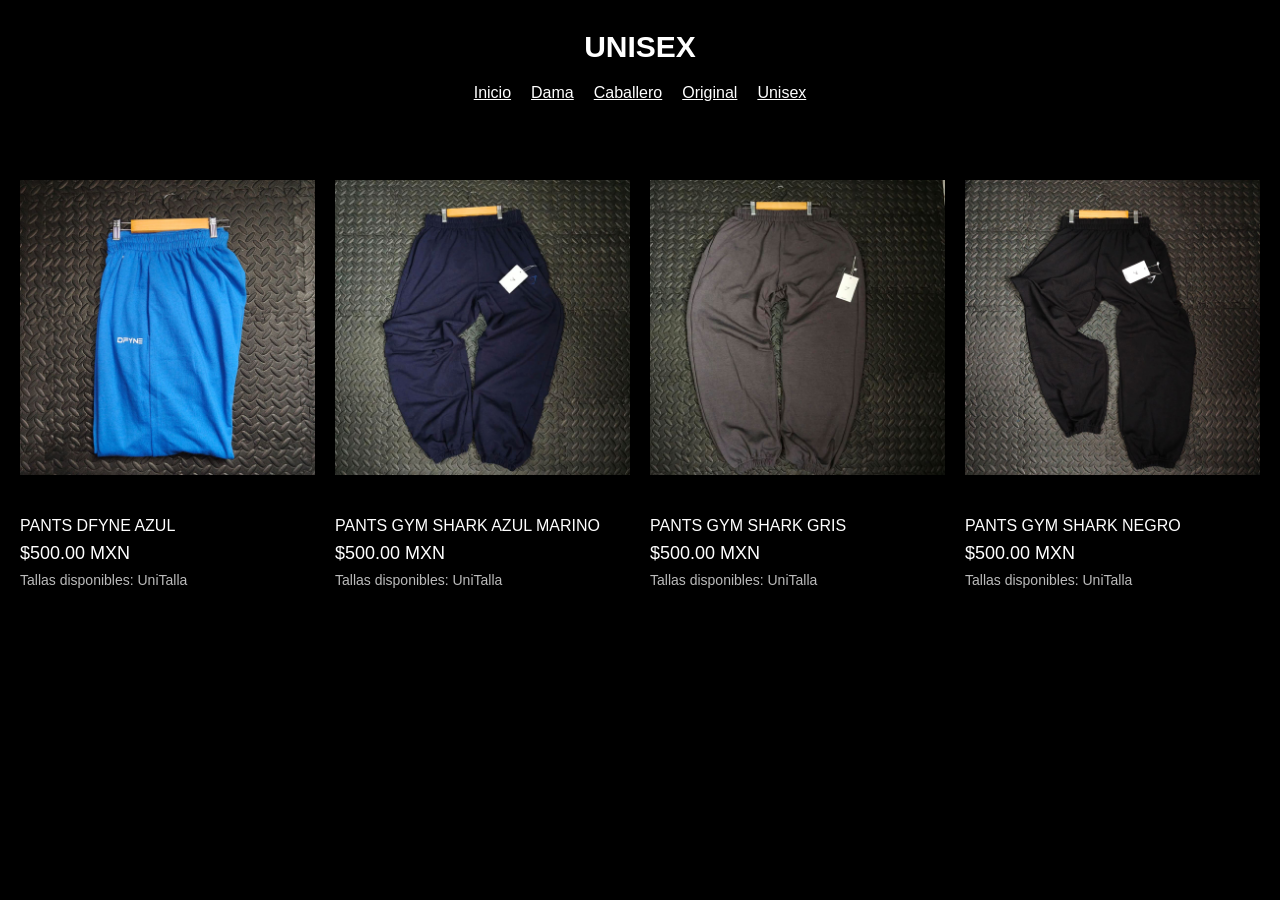
<file: unisex.html>
<!DOCTYPE html><html lang="es"><head><meta charset="UTF-8"><meta name="viewport" content="width=device-width, initial-scale=1.0"><title>Unisex | UNIQ GYM</title><style>

    * { box-sizing: border-box; }

    body {
      margin: 0;
      background: #000;
      color: #fff;
      font-family: Arial, sans-serif;
    }

    header {
      padding: 30px 20px;
      text-align: center;
    }

    h1 {
      margin: 0;
      font-size: 30px;
    }

    .productos {
      max-width: 1400px;
      margin: auto;
      padding: 20px;
      display: grid;
      grid-template-columns: repeat(4, minmax(0, 1fr));
      gap: 30px 20px;
    }

    .producto img {
      display: block;
      width: 100%;
      height: 350px;
      object-fit: contain;
    }

    .producto h2 {
      margin: 15px 0 8px;
      font-size: 16px;
      font-weight: normal;
      text-transform: uppercase;
    }

    .precio {
      margin: 0 0 8px;
      font-size: 18px;
    }

    .tallas {
      margin: 0;
      color: #bbb;
      font-size: 14px;
    }

    @media (max-width: 900px) {
      .productos {
        grid-template-columns: repeat(2, minmax(0, 1fr));
      }
    }

    @media (max-width: 480px) {
      .producto img {
        height: 240px;
      }
    }
  
a {color:inherit;} nav {display:flex;justify-content:center;flex-wrap:wrap;gap:20px;margin-top:20px;} .abrir-foto {display:block;width:100%;padding:0;background:transparent;border:0;color:inherit;cursor:pointer;} .abrir-foto:focus-visible {outline:2px solid white;} dialog {background:#000;color:#fff;border:1px solid #777;width:min(900px,95vw);max-height:95vh;} dialog::backdrop {background:rgba(0,0,0,.85);} dialog img {width:100%;height:65vh;object-fit:contain;} .controles {display:flex;justify-content:center;gap:18px;align-items:center;} .controles button {padding:10px;cursor:pointer;}

/* Vista del producto: fotografías a la izquierda e información a la derecha. */
dialog.ficha-producto {position:fixed;inset:0;width:100vw;max-width:none;height:100dvh;max-height:none;margin:0;padding:0;border:0;background:#000;color:#fff;overflow:auto;}
dialog.ficha-producto::backdrop {background:#000;}
.ficha-barra {position:sticky;top:0;z-index:2;display:flex;align-items:center;justify-content:space-between;gap:20px;padding:18px 28px;background:#000;border-bottom:1px solid #222;}
.ficha-barra strong {font-size:19px;letter-spacing:2px;}
.ficha-barra button {background:transparent;color:#fff;border:1px solid #777;border-radius:25px;padding:10px 18px;cursor:pointer;font:inherit;}
.ficha-contenido {display:grid;grid-template-columns:minmax(0,2fr) minmax(280px,1fr);gap:45px;padding:30px;max-width:1800px;margin:auto;align-items:start;}
.ficha-fotos {display:grid;grid-template-columns:repeat(2,minmax(0,1fr));gap:8px;}
.ficha-fotos.una-foto {grid-template-columns:1fr;}
.ficha-fotos img {display:block;width:100%;height:auto;aspect-ratio:3/4;max-height:80vh;object-fit:contain;background:#000;}
.ficha-info {position:sticky;top:95px;text-align:left;padding:10px 0;overflow-wrap:anywhere;}
.ficha-info h2 {font-size:clamp(25px,3vw,38px);line-height:1.2;font-weight:normal;margin:0 0 22px;text-transform:uppercase;}
.ficha-info .ficha-precio {font-size:22px;margin:0 0 35px;}
.ficha-info h3 {font-size:15px;text-transform:uppercase;letter-spacing:1px;margin:26px 0 14px;}
.ficha-info .ficha-especificaciones {line-height:1.7;color:#ccc;white-space:pre-line;}
.ficha-tallas {display:flex;flex-wrap:wrap;gap:10px;}
.ficha-talla {display:inline-block;min-width:48px;padding:12px 15px;border:1px solid #777;text-align:center;}
@media(max-width:850px){.ficha-contenido{grid-template-columns:1fr;gap:25px;padding:18px;}.ficha-info{position:static;}.ficha-fotos img{max-height:65vh;}.ficha-barra{padding:15px 18px;}}

</style></head><body><header><h1>UNISEX</h1><nav aria-label="Categorías"><a href="index.html">Inicio</a><a href="dama.html">Dama</a><a href="caballero.html">Caballero</a><a href="original.html">Original</a><a href="unisex.html">Unisex</a></nav></header><main class="productos">
<article class="producto">
  <button class="abrir-foto" type="button" aria-label="Ver fotos de Pants DFYNE azul" data-fotos="unisex/pants_adfyne.jpg" data-especificaciones="Tipo de prenda: pants recto. Categoría: unisex.">
    <img src="unisex/pants_adfyne.jpg" alt="Pants DFYNE azul" loading="lazy">
  </button>
  <h2>Pants DFYNE azul</h2>
  <p class="precio">$500.00 MXN</p>
  <p class="tallas">Tallas disponibles: UniTalla</p>
</article>

<article class="producto">
  <button class="abrir-foto" type="button" aria-label="Ver fotos de Pants azul marino" data-fotos="unisex/pants_jags.jpg" data-especificaciones="Tipo de prenda: pants jogger. Categoría: unisex.">
    <img src="unisex/pants_jags.jpg" alt="Pants azul marino" loading="lazy">
  </button>
  <h2>Pants  Gym Shark azul marino</h2>
  <p class="precio">$500.00 MXN</p>
  <p class="tallas">Tallas disponibles: UniTalla</p>
</article>
<article class="producto">
  <button class="abrir-foto" type="button" aria-label="Ver fotos de Pants gris" data-fotos="unisex/pants_jggs.jpg" data-especificaciones="Tipo de prenda: pants jogger. Categoría: unisex.">
    <img src="unisex/pants_jggs.jpg" alt="Pants gris" loading="lazy">
  </button>
  <h2>Pants Gym Shark gris</h2>
  <p class="precio">$500.00 MXN</p>
  <p class="tallas">Tallas disponibles: UniTalla</p>
</article>
<article class="producto">
  <button class="abrir-foto" type="button" aria-label="Ver fotos de Pants negro" data-fotos="unisex/pants_jngs.jpg" data-especificaciones="Tipo de prenda: pants jogger. Categoría: unisex.">
    <img src="unisex/pants_jngs.jpg" alt="Pants negro" loading="lazy">
  </button>
  <h2>Pants Gym Shark negro</h2>
  <p class="precio">$500.00 MXN</p>
  <p class="tallas">Tallas disponibles: UniTalla</p>
</article>
</main><script>

// Edita data-fotos y data-especificaciones en el botón de cada producto.
const ficha = document.createElement('dialog');
ficha.className = 'ficha-producto';
ficha.setAttribute('aria-labelledby', 'ficha-titulo');
ficha.innerHTML = `<div class="ficha-barra"><strong>UNIQ GYM</strong><button type="button" class="ficha-cerrar" autofocus>✕ Cerrar</button></div>
<div class="ficha-contenido"><div class="ficha-fotos"></div><section class="ficha-info">
<h2 id="ficha-titulo"></h2><p class="ficha-precio"></p><h3>Especificaciones del producto</h3><p class="ficha-especificaciones"></p>
<h3>Tallas disponibles</h3><div class="ficha-tallas"></div></section></div>`;
document.body.append(ficha);
let desbordamientoAnterior = '';
function abrirFicha(boton) {
 const producto = boton.closest('.producto');
 const nombre = producto.querySelector('h2').textContent.trim();
 ficha.querySelector('h2').textContent = nombre;
 ficha.querySelector('.ficha-precio').textContent = producto.querySelector('.precio').textContent;
 ficha.querySelector('.ficha-especificaciones').textContent = boton.dataset.especificaciones || nombre;
 const fotos = (boton.dataset.fotos || producto.querySelector('img').getAttribute('src')).split(',').map(r => r.trim()).filter(Boolean);
 const contenedor = ficha.querySelector('.ficha-fotos');
 contenedor.replaceChildren();
 contenedor.classList.toggle('una-foto', fotos.length === 1);
 fotos.forEach((ruta, i) => {
  const img = document.createElement('img'); img.src = ruta; img.alt = nombre + ' — fotografía ' + (i + 1);
  if(i > 1) img.loading = 'lazy';
  contenedor.append(img);
 });
 const tallas = producto.querySelector('.tallas').textContent.replace(/^Tallas disponibles:\s*/i, '').replace(/\.\s*$/, '').trim();
 const contenedorTallas = ficha.querySelector('.ficha-tallas'); contenedorTallas.replaceChildren();
 tallas.split(',').forEach(talla => {const etiqueta = document.createElement('span');etiqueta.className='ficha-talla';etiqueta.textContent=talla.trim();contenedorTallas.append(etiqueta);});
 desbordamientoAnterior = document.body.style.overflow;
 document.body.style.overflow = 'hidden';
 ficha.showModal(); ficha.scrollTop = 0;
}
document.querySelectorAll('.abrir-foto').forEach(boton => boton.addEventListener('click', () => abrirFicha(boton)));
ficha.querySelector('.ficha-cerrar').addEventListener('click', () => ficha.close());
ficha.addEventListener('close', () => {document.body.style.overflow = desbordamientoAnterior;});

</script>
</body></html>
</file>
